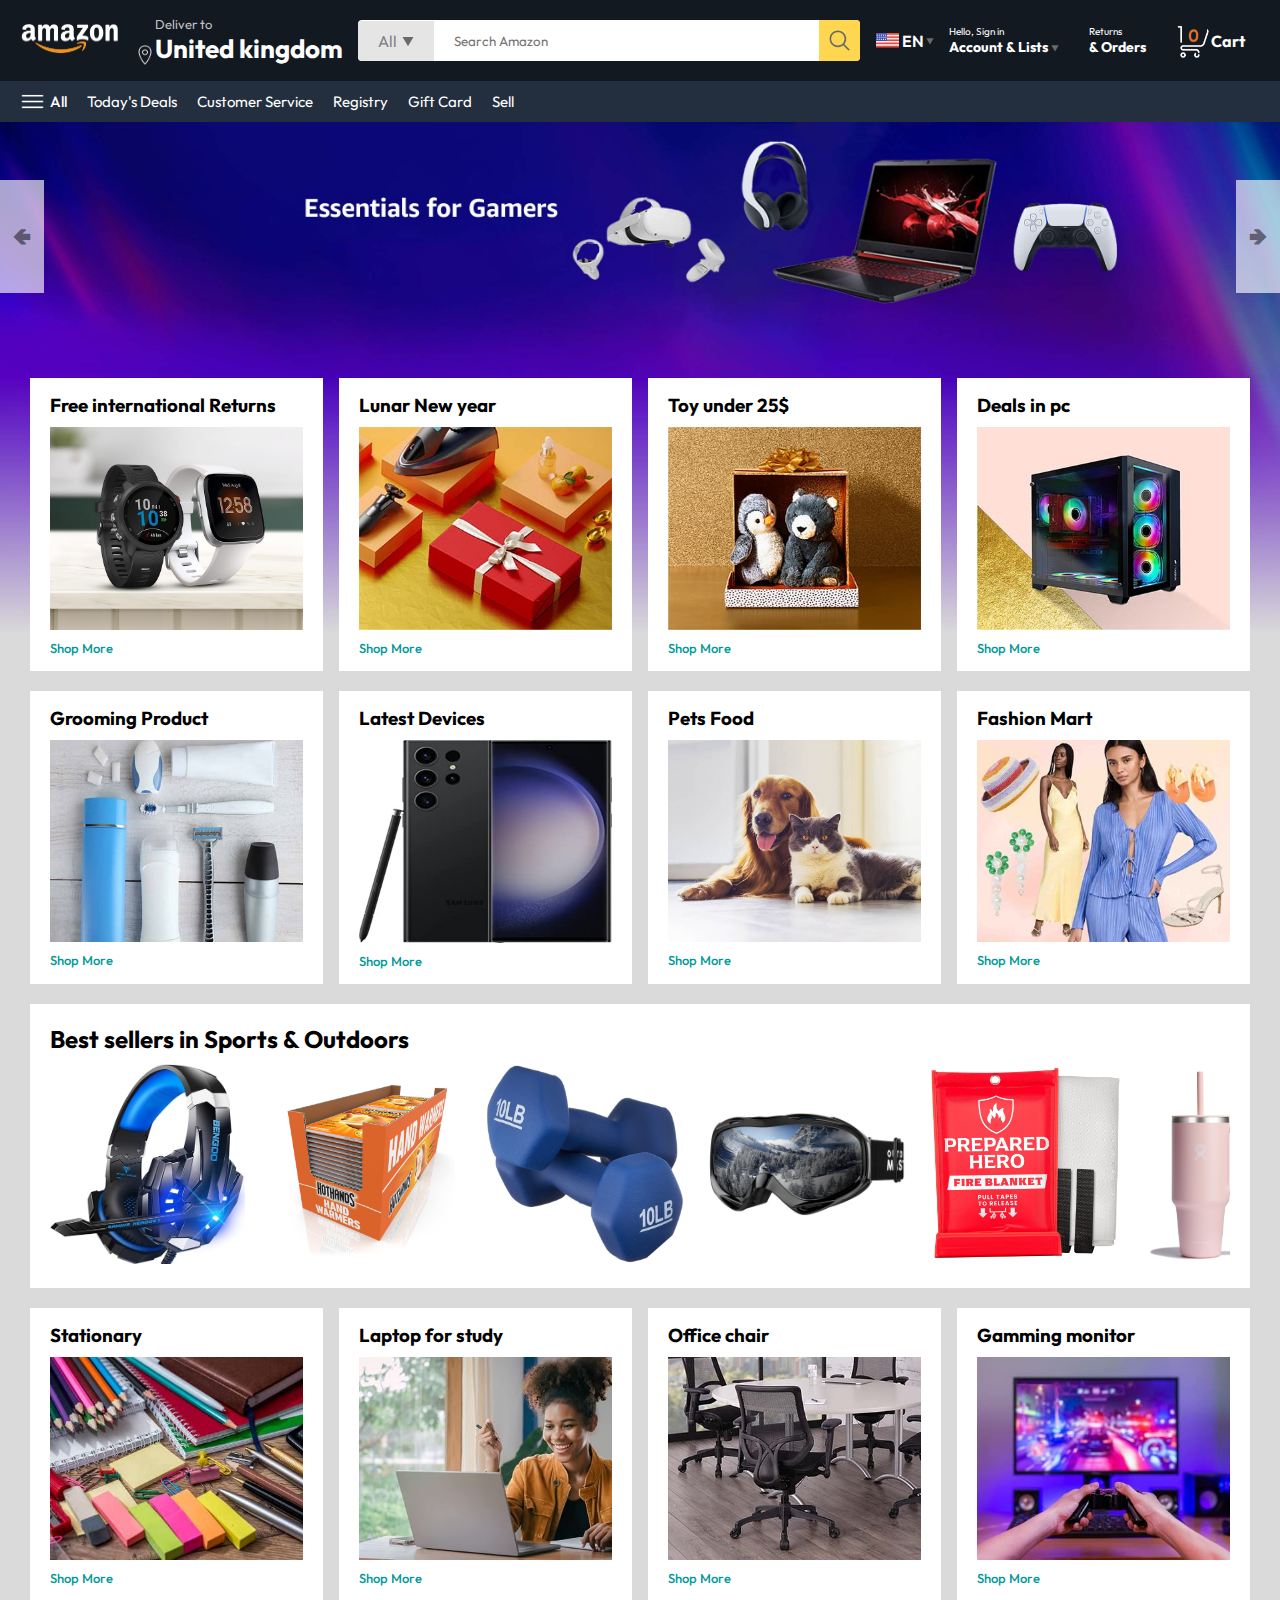
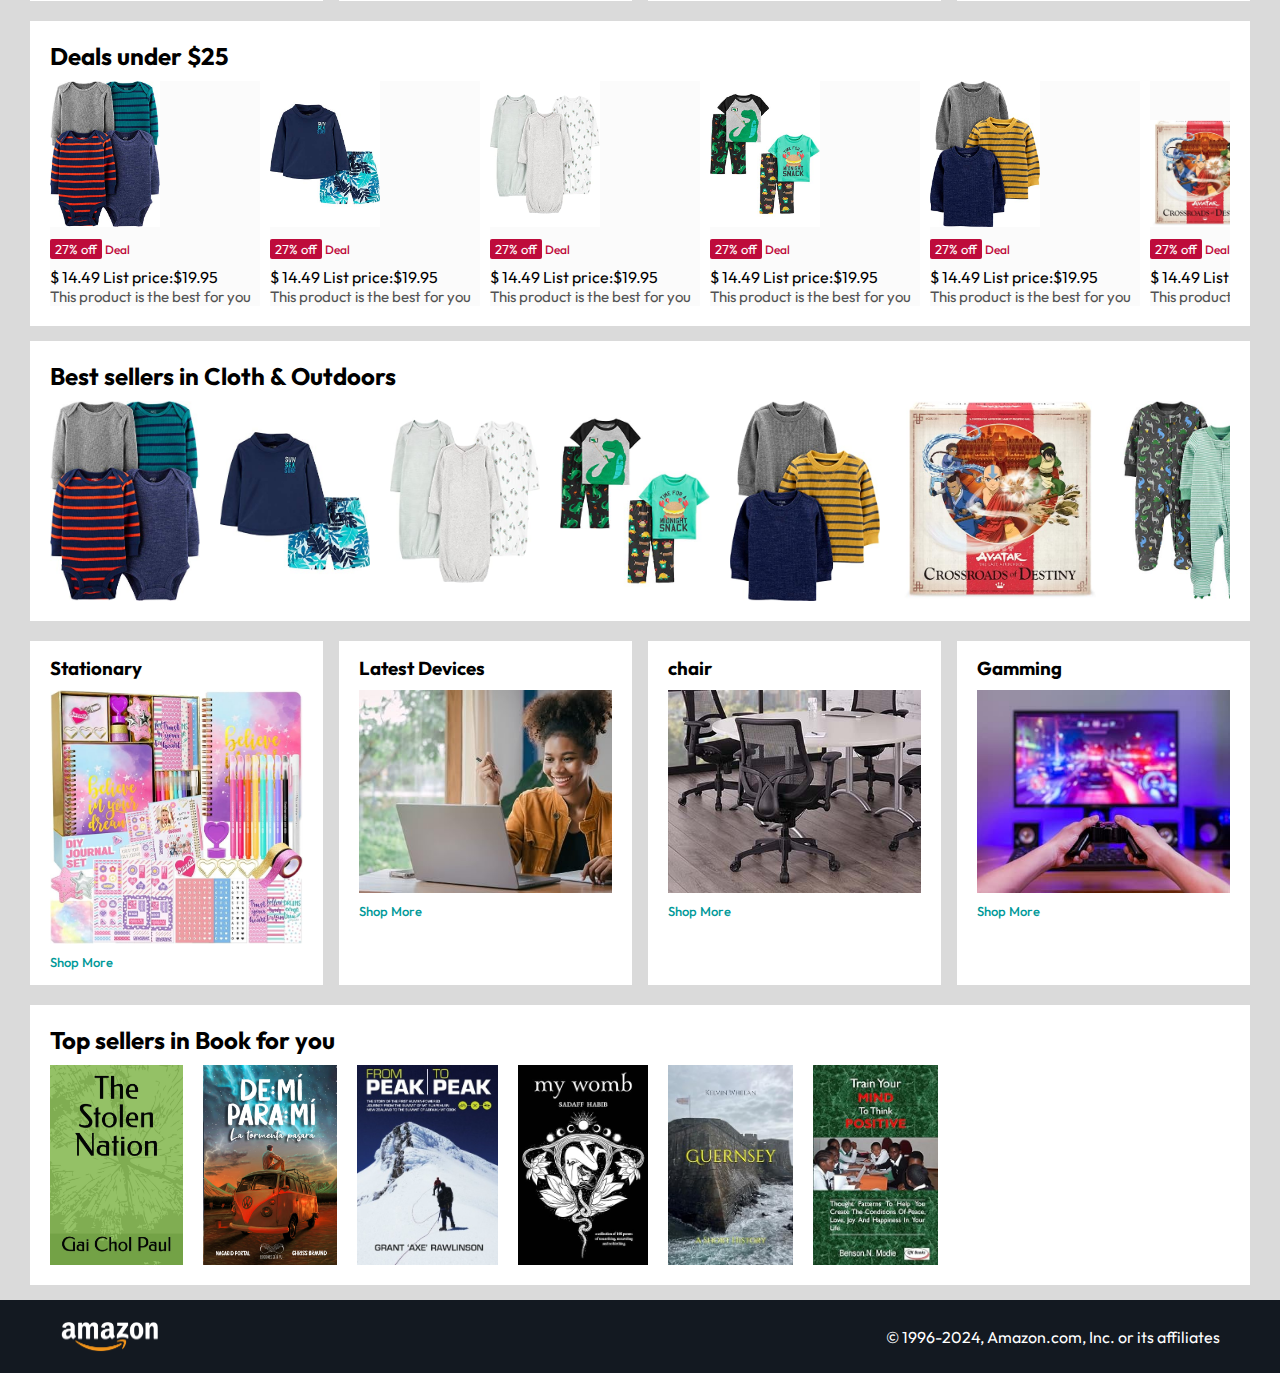
<file: index.html>
<!DOCTYPE html>
<html lang="en">
<head>
    <meta charset="UTF-8">
    <meta name="viewport" content="width=device-width, initial-scale=1.0">
    <title>Amazon clone by Mehedi</title>
    <link rel="stylesheet" href="style.css">
    <link rel="preconnect" href="https://fonts.googleapis.com">
<link rel="preconnect" href="https://fonts.gstatic.com" crossorigin>
<link href="https://fonts.googleapis.com/css2?family=Outfit:wght@100..900&display=swap" rel="stylesheet">
</head>
<body>
    <nav>
        <a href="/">
            <img src="/assets/amazon_logo.png" width="100" alt="amazon_logo">
        </a>
        <div class="nave-country">
            <img src="./assets/location_icon.png" height="20" alt="location_icon">
             <div>
                <p>Deliver to</p>
                <h1>United kingdom</h1>
             </div>
                            
        </div>
        <div class="nave-search">
            <div class="nave-search-category">
                <p>All</p>
                <img src="./assets/dropdown_icon.png" height="12" alt="dropdown_icon">    
            </div>
            <input type="text" class="nave-search-input" placeholder="Search Amazon">
            <img src="./assets/search_icon.png" class="nave-search-icon" alt="">

        </div>
        <div class="nav-langauge">
            <img src="./assets/us_flag.png" width="25px" alt="us_flag">
            <P>EN</P>
            <img src="./assets/dropdown_icon.png" width="8px" alt="dropdown_icon">

        </div>
        <div class="nav-text">
            <P> <a href="./signin.html">Hello, Sign in</a></P>
            <h1>Account & Lists <img src="./assets/dropdown_icon.png" width="8px" alt="dropdown_icon"></h1>
        </div>
        <div class="nav-text">
            <p>Returns</p>
            <h1>& Orders</h1>
        </div>
        <a href="./signin.html" class="mobile-user-icon" style="display: none;">
            <img src="./assets/user.png">
        </a>


        <div>
            <a href="./cart.html" class="nav-cart">
                <img src="./assets/cart_icon.png" width="35px" alt="cart_icon">
                <h4>Cart</h4>
            </a>
        </div>
    </nav>

    <div class="nav-buttom">
        <div>
            <img src="./assets/menu_icon.png" width="25px" alt="menu_icon">
            <p>All</p>
        </div>
        <a href="" class="nav-buttom-item1">Today's Deals</a>
        <a href="" class="nav-buttom-item2">Customer Service</a>
        <a href="" class="nav-buttom-item3">Registry</a>
        <a href="" class="nav-buttom-item4">Gift Card</a>
        <a href="" class="nav-buttom-item5">Sell</a>
    </div>

    <div class="header-slider">
        <a href="#" class="control-prev">&#129144;</a>
        <a href="#" class="control-next">&#129146;</a>
        <ul>
            <img src="./assets/header1.jpg" class="header-img" alt="header-img">
            <img src="./assets/header2.jpg" class="header-img" alt="header-img">
            <img src="./assets/header3.jpg" class="header-img" alt="header-img">
            <img src="./assets/header4.jpg" class="header-img" alt="header-img">
            <img src="./assets/header5.jpg" class="header-img" alt="header-img">
            <img src="./assets/header6.jpg" class="header-img" alt="header-img">
        </ul>
    </div>
    <div class="box-row header-box">
        <div class="box-col">
            <h3>Free international Returns</h3>
            <img src="./assets/box-img111_.jpg" alt="">
            <a href="/">Shop More</a>
        </div>
        <div class="box-col">
            <h3>Lunar New year</h3>
            <img src="./assets/box1-2.jpg" alt="">
            <a href="/">Shop More</a>
        </div>
        <div class="box-col">
            <h3>Toy under 25$</h3>
            <img src="./assets/box1-3.jpg" alt="">
            <a href="/">Shop More</a>
        </div>
        <div class="box-col">
            <h3>Deals in pc</h3>
            <img src="./assets/box1-4.jpg" alt="">
            <a href="/">Shop More</a>
        </div>
    </div>

    <div class="box-row">
        <div class="box-col">
            <h3>Grooming Product</h3>
            <img src="./assets/box2-1.jpg" alt="">
            <a href="/">Shop More</a>
        </div>
        <div class="box-col">
            <h3>Latest Devices</h3>
            <img src="./assets/box2-2.jpg" alt="">
            <a href="/">Shop More</a>
        </div>
        <div class="box-col">
            <h3>Pets Food</h3>
            <img src="./assets/box2-3.jpg" alt="">
            <a href="/">Shop More</a>
        </div>
        <div class="box-col">
            <h3>Fashion Mart</h3>
            <img src="./assets/box2-4.jpg" alt="">
            <a href="/">Shop More</a>
        </div>
    </div>


<div class="products-slider">
    <h2>Best sellers in Sports & Outdoors</h2>
    <div class="products">
        <a href="./product.html">
            <img src="./assets/product_img.jpg">
        </a>
          <img src="./assets/product1-1.jpg" alt="">
          <img src="./assets/product1-2.jpg" alt="">
          <img src="./assets/product1-3.jpg" alt="">
          <img src="./assets/product1-4.jpg" alt="">
          <img src="./assets/product1-5.jpg" alt="">
          <img src="./assets/product1-6.jpg" alt="">
          <img src="./assets/product1-7.jpg" alt="">
          <img src="./assets/product1-8.jpg" alt="">
          <img src="./assets/product1-9.jpg" alt="">
          <img src="./assets/product1-10.jpg" alt="">
    </div>
</div>

<div class="box-row">
    <div class="box-col">
        <h3>Stationary</h3>
        <img src="./assets/box3-1.jpg" alt="">
        <a href="/">Shop More</a>
    </div>
    <div class="box-col">
        <h3>Laptop for study</h3>
        <img src="./assets/box3-2.jpg" alt="">
        <a href="/">Shop More</a>
    </div>
    <div class="box-col">
        <h3>Office chair</h3>
        <img src="./assets/box3-3.jpg" alt="">
        <a href="/">Shop More</a>
    </div>
    <div class="box-col">
        <h3>Gamming monitor</h3>
        <img src="./assets/box3-4.jpg" alt="">
        <a href="/">Shop More</a>
    </div>
</div>


<div class="product-slider-with-price">
    <h2>Deals under $25</h2>
    <div class="products">
        <div class="product-card">
            <div class="product-img-container">
                <img src="./assets/product2-1.jpg" alt="">
            </div>
            <div class="product-offer">
                <p>27% off</p> <span>Deal</span>
            </div>
           <p class="product-price">$ <span>14.49</span> List price:$19.95</p>
           <h4>This product is the best for you</h4>
        </div>
        <div class="product-card">
            <div class="product-img-container">
                <img src="./assets/product2-2.jpg" alt="">
            </div>
            <div class="product-offer">
                <p>27% off</p> <span>Deal</span>
            </div>
           <p class="product-price">$ <span>14.49</span> List price:$19.95</p>
           <h4>This product is the best for you</h4>
        </div>
        <div class="product-card">
            <div class="product-img-container">
                <img src="./assets/product2-3.jpg" alt="">
            </div>
            <div class="product-offer">
                <p>27% off</p> <span>Deal</span>
            </div>
           <p class="product-price">$ <span>14.49</span> List price:$19.95</p>
           <h4>This product is the best for you</h4>
        </div>
        <div class="product-card">
            <div class="product-img-container">
                <img src="./assets/product2-4.jpg" alt="">
            </div>
            <div class="product-offer">
                <p>27% off</p> <span>Deal</span>
            </div>
           <p class="product-price">$ <span>14.49</span> List price:$19.95</p>
           <h4>This product is the best for you</h4>
        </div>
        <div class="product-card">
            <div class="product-img-container">
                <img src="./assets/product2-5.jpg" alt="">
            </div>
            <div class="product-offer">
                <p>27% off</p> <span>Deal</span>
            </div>
           <p class="product-price">$ <span>14.49</span> List price:$19.95</p>
           <h4>This product is the best for you</h4>
        </div>
        <div class="product-card">
            <div class="product-img-container">
                <img src="./assets/product2-6.jpg" alt="">
            </div>
            <div class="product-offer">
                <p>27% off</p> <span>Deal</span>
            </div>
           <p class="product-price">$ <span>14.49</span> List price:$19.95</p>
           <h4>This product is the best for you</h4>
        </div>
        <div class="product-card">
            <div class="product-img-container">
                <img src="./assets/product2-7.jpg" alt="">
            </div>
            <div class="product-offer">
                <p>27% off</p> <span>Deal</span>
            </div>
           <p class="product-price">$ <span>14.49</span> List price:$19.95</p>
           <h4>This product is the best for you</h4>
        </div>
        <div class="product-card">
            <div class="product-img-container">
                <img src="./assets/product2-8.jpg" alt="">
            </div>
            <div class="product-offer">
                <p>27% off</p> <span>Deal</span>
            </div>
           <p class="product-price">$ <span>14.49</span> List price:$19.95</p>
           <h4>This product is the best for you</h4>
        </div>
        <div class="product-card">
            <div class="product-img-container">
                <img src="./assets/product2-9.jpg" alt="">
            </div>
            <div class="product-offer">
                <p>27% off</p> <span>Deal</span>
            </div>
           <p class="product-price">$ <span>14.49</span> List price:$19.95</p>
           <h4>This product is the best for you</h4>
        </div>
        <div class="product-card">
            <div class="product-img-container">
                <img src="./assets/product2-10.jpg" alt="">
            </div>
            <div class="product-offer">
                <p>27% off</p> <span>Deal</span>
            </div>
           <p class="product-price">$ <span>14.49</span> List price:$19.95</p>
           <h4>This product is the best for you</h4>
        </div>
        <div class="product-card">
            <div class="product-img-container">
                <img src="./assets/product2-11.jpg" alt="">
            </div>
            <div class="product-offer">
                <p>27% off</p> <span>Deal</span>
            </div>
           <p class="product-price">$ <span>14.49</span> List price:$19.95</p>
           <h4>This product is the best for you</h4>
        </div>

    </div>
</div>


<div class="products-slider">
    <h2>Best sellers in Cloth & Outdoors</h2>
    <div class="products">
          <img src="./assets/product2-1.jpg" alt="">
          <img src="./assets/product2-2.jpg" alt="">
          <img src="./assets/product2-3.jpg" alt="">
          <img src="./assets/product2-4.jpg" alt="">
          <img src="./assets/product2-5.jpg" alt="">
          <img src="./assets/product2-6.jpg" alt="">
          <img src="./assets/product2-7.jpg" alt="">
          <img src="./assets/product2-8.jpg" alt="">
          <img src="./assets/product2-9.jpg" alt="">
          <img src="./assets/product2-10.jpg" alt="">
    </div>
</div>


<div class="box-row">
    <div class="box-col">
        <h3>Stationary</h3>
        <img src="./assets/box-stationary_.jpg" alt="">
        <a href="/">Shop More</a>
    </div>
    <div class="box-col">
        <h3>Latest Devices</h3>
        <img src="./assets/box3-2.jpg" alt="">
        <a href="/">Shop More</a>
    </div>
    <div class="box-col">
        <h3>chair</h3>
        <img src="./assets/box3-3.jpg" alt="">
        <a href="/">Shop More</a>
    </div>
    <div class="box-col">
        <h3>Gamming</h3>
        <img src="./assets/box3-4.jpg" alt="">
        <a href="/">Shop More</a>
    </div>
</div>

<div class="products-slider">
    <h2>Top sellers in Book for you</h2>
    <div class="products">
          <img src="./assets/product3-1_.jpg" alt="">
          <img src="./assets/product3-2.jpg" alt="">
          <img src="./assets/product3-3.jpg" alt="">
          <img src="./assets/product3-4.jpg" alt="">
          <img src="./assets/product3-5_.jpg" alt="">
          <img src="./assets/product3-6_.jpg" alt="">
          
    </div>
</div>

<footer>
    <img src="/assets/amazon_logo.png" width="100" alt="">
    <P>© 1996-2024, Amazon.com, Inc. or its affiliates</P>
</footer>
    <script src="script.js"></script>
</body>
</html>
</file>
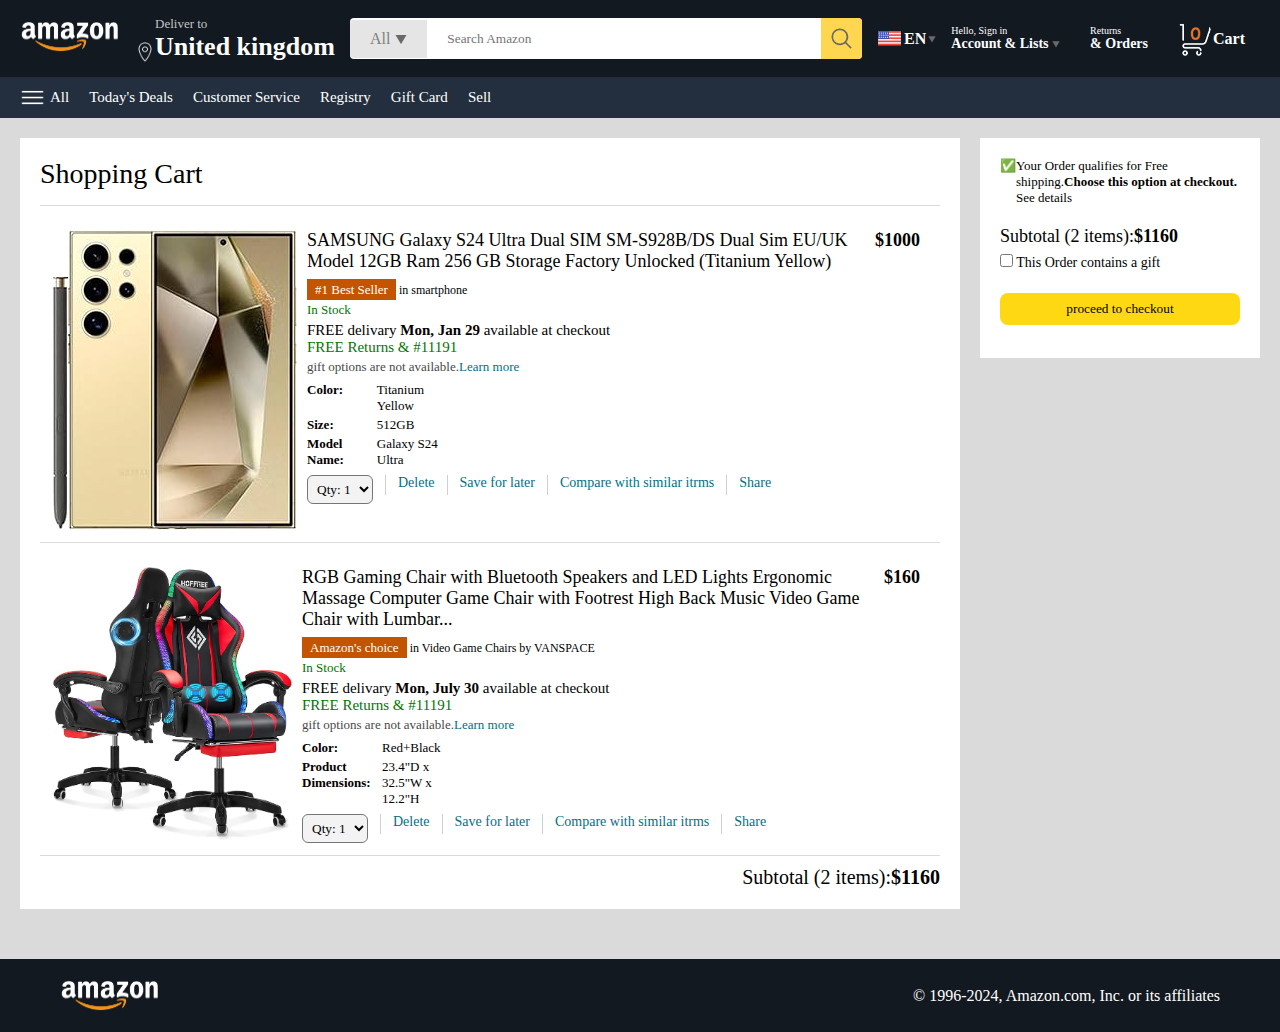
<file: cart.html>
<!DOCTYPE html>
<html lang="en">
<head>
    <meta charset="UTF-8">
    <meta name="viewport" content="width=device-width, initial-scale=1.0">
    <title>cart</title>
    <link rel="stylesheet" href="style.css">
    <link rel="stylesheet" href="cart.css">
</head>
<body>
    
    <nav>
        <a href="/">
            <img src="/assets/amazon_logo.png" width="100" alt="amazon_logo">
        </a>
        <div class="nave-country">
            <img src="./assets/location_icon.png" height="20" alt="location_icon">
             <div>
                <p>Deliver to</p>
                <h1>United kingdom</h1>
             </div>
                            
        </div>
        <div class="nave-search">
            <div class="nave-search-category">
                <p>All</p>
                <img src="./assets/dropdown_icon.png" height="12" alt="dropdown_icon">    
            </div>
            <input type="text" class="nave-search-input" placeholder="Search Amazon">
            <img src="./assets/search_icon.png" class="nave-search-icon" alt="">

        </div>
        <div class="nav-langauge">
            <img src="./assets/us_flag.png" width="25px" alt="us_flag">
            <P>EN</P>
            <img src="./assets/dropdown_icon.png" width="8px" alt="dropdown_icon">

        </div>
        <div class="nav-text">
            <P><a href="/signin.html">Hello, Sign in</a> </P>
            <h1>Account & Lists <img src="./assets/dropdown_icon.png" width="8px" alt="dropdown_icon"></h1>
        </div>
        <div class="nav-text">
            <p>Returns</p>
            <h1>& Orders</h1>
        </div>
        <div>
            <a href="" class="nav-cart">
                <img src="./assets/cart_icon.png" width="35px" alt="cart_icon">
                <h4>Cart</h4>
            </a>
        </div>
    </nav>

    <div class="nav-buttom">
        <div>
            <img src="./assets/menu_icon.png" width="25px" alt="menu_icon">
            <p>All</p>
        </div>
        <a href="" class="nav-buttom-item1">Today's Deals</a>
        <a href="" class="nav-buttom-item2">Customer Service</a>
        <a href="" class="nav-buttom-item3">Registry</a>
        <a href="" class="nav-buttom-item4">Gift Card</a>
        <a href="" class="nav-buttom-item5">Sell</a>
    </div>


    <div class="cart">
        <div class="cart-left">
            <h1>Shopping Cart</h1>
            <hr>
            <div class="product-cart-list">
                <img src="./assets/s24_ultra .jpg" alt="">
                <div>
                    <div class="product-cart-titleprice">
                        <p>SAMSUNG Galaxy S24 Ultra Dual SIM SM-S928B/DS Dual Sim EU/UK Model 12GB Ram 256 GB Storage Factory Unlocked (Titanium Yellow)</p>
                        <p><b>$1000</b></p><br/>
                    </div>
                    <p class="peoduct-cart-bestseller"><span>#1 Best Seller</span> in smartphone</p>
                    <p class="product-cart-stock">In Stock</p>
                    <p class="product-cart-delvary">FREE delivary <b>Mon, Jan 29</b> available at checkout</p>
                    <p class="product-cart-returns">FREE Returns & #11191</p>
                    <p class="product-cart-giftoption">gift options are not available.<span>Learn more</span></p>

                    <div class="product-cart-specs">
                        <p><b>Color:</b></p> <p>Titanium Yellow</p>
                        <p><b>Size:</b></p> <p>512GB</p>
                        <p><b>Model Name:</b></p> <p>Galaxy S24 Ultra</p>
                    </div>

                    <div class="cart-list-action">
                        <select>
                            <option value="1">Qty: 1</option>
                            <option value="2">Qty: 2</option>
                            <option value="3">Qty: 3</option>
                            <option value="4">Qty: 4</option>
                            <option value="5">Qty: 5</option>
                        </select>
                        <hr>
                        <p class="action-btn">Delete</p>
                        <hr>
                        <p class="action-btn">Save for later</p>
                        <hr>
                        <p class="action-btn">Compare with similar itrms</p>
                        <hr>
                        <p class="action-btn">Share</p>
                    </div>

                </div>
            </div>
             <hr>

             <div class="product-cart-list">
                <img src="./assets/gamming.jpg" alt="" width="240px">
                <div>
                    <div class="product-cart-titleprice">
                        <p>RGB Gaming Chair with Bluetooth Speakers and LED Lights Ergonomic Massage Computer Game Chair with Footrest High Back Music Video Game Chair with Lumbar...</p>
                        <p><b>$160</b></p><br/>
                    </div>
                    <p class="peoduct-cart-bestseller"><span>Amazon's choice</span> in Video Game Chairs by VANSPACE</p>
                    <p class="product-cart-stock">In Stock</p>
                    <p class="product-cart-delvary">FREE delivary <b>Mon, July 30</b> available at checkout</p>
                    <p class="product-cart-returns">FREE Returns & #11191</p>
                    <p class="product-cart-giftoption">gift options are not available.<span>Learn more</span></p>

                    <div class="product-cart-specs">
                        <p><b>Color:</b></p> <p>Red+Black</p>
                        <p><b>Product Dimensions:</b></p> <p>23.4"D x 32.5"W x 12.2"H</p>
                    </div>

                    <div class="cart-list-action">
                        <select>
                            <option value="1">Qty: 1</option>
                            <option value="2">Qty: 2</option>
                            <option value="3">Qty: 3</option>
                            <option value="4">Qty: 4</option>
                            <option value="5">Qty: 5</option>
                        </select>
                        <hr>
                        <p class="action-btn">Delete</p>
                        <hr>
                        <p class="action-btn">Save for later</p>
                        <hr>
                        <p class="action-btn">Compare with similar itrms</p>
                        <hr>
                        <p class="action-btn">Share</p>
                    </div>

                </div>
            </div>
            <hr>
            <div class="cart-list-subtotal">
                Subtotal (2 items):<b>$1160</b>
            </div>
        </div>
        <div class="cart-right">
            <div class="cart-free-delivery">
                <p>&#x2705</p>
                <p>Your Order qualifies for Free shipping.<b>Choose this option at checkout.</b> See details</p>
            </div>
           <p class="cart-subtotal">Subtotal (2 items):<b>$1160</b></p>
           <p class="cart-right-gift"> <input type="checkbox"> This Order contains a gift</p>
           <button>proceed to checkout</button>
        </div> 
    </div>
    <footer class="footer-cart">
        <img src="/assets/amazon_logo.png" width="100" alt="">
        <P>© 1996-2024, Amazon.com, Inc. or its affiliates</P>
    </footer>

</body>
</html>
</file>
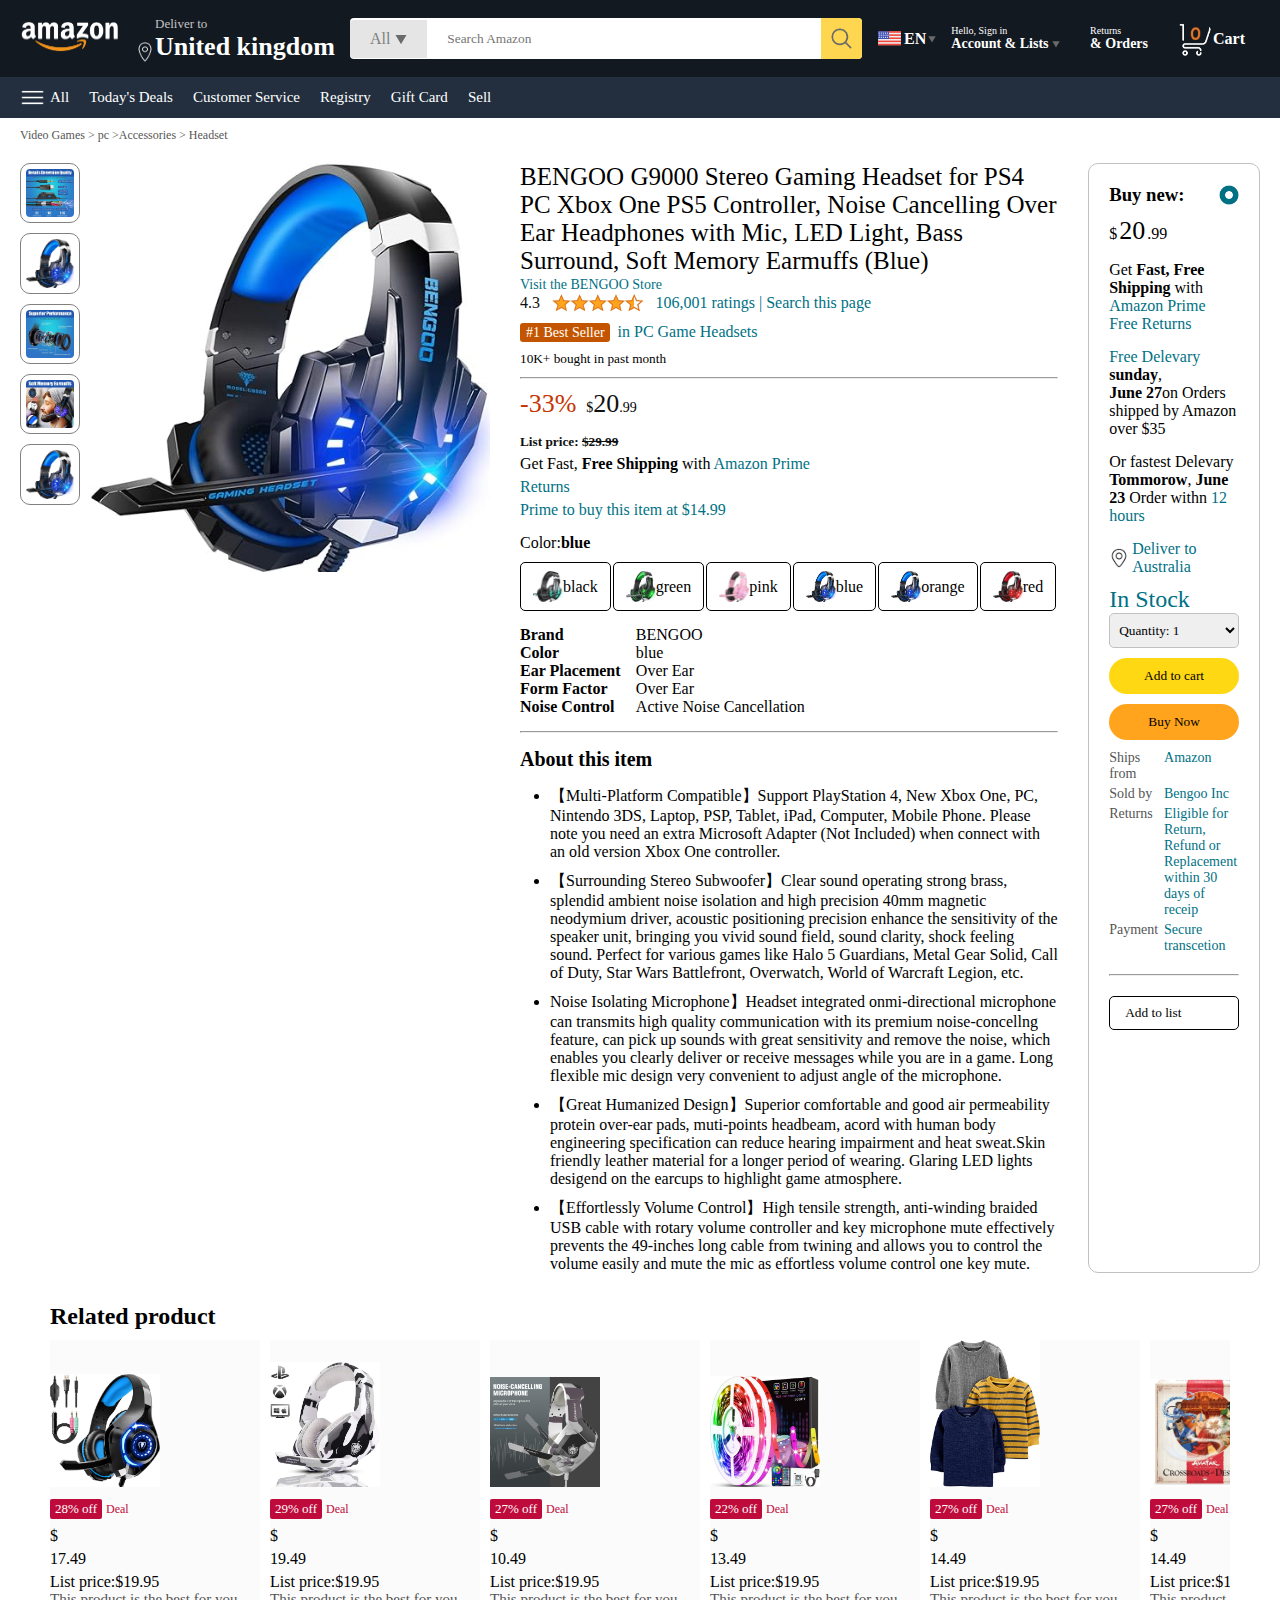
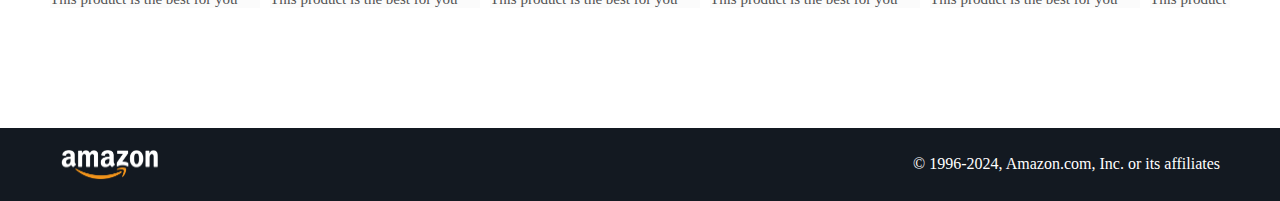
<file: product.html>
<!DOCTYPE html>
<html lang="en">
<head>
    <meta charset="UTF-8">
    <meta name="viewport" content="width=device-width, initial-scale=1.0">
    <title>product page</title>
    <link rel="stylesheet" href="style.css">
    <link rel="stylesheet" href="product.css">
</head>
<body>

    <nav>
        <a href="/">
            <img src="/assets/amazon_logo.png" width="100" alt="amazon_logo">
        </a>
        <div class="nave-country">
            <img src="./assets/location_icon.png" height="20" alt="location_icon">
             <div>
                <p>Deliver to</p>
                <h1>United kingdom</h1>
             </div>
                            
        </div>
        <div class="nave-search">
            <div class="nave-search-category">
                <p>All</p>
                <img src="./assets/dropdown_icon.png" height="12" alt="dropdown_icon">    
            </div>
            <input type="text" class="nave-search-input" placeholder="Search Amazon">
            <img src="./assets/search_icon.png" class="nave-search-icon" alt="">

        </div>
        <div class="nav-langauge">
            <img src="./assets/us_flag.png" width="25px" alt="us_flag">
            <P>EN</P>
            <img src="./assets/dropdown_icon.png" width="8px" alt="dropdown_icon">

        </div>
        <div class="nav-text">
            <P>Hello, Sign in</P>
            <h1>Account & Lists <img src="./assets/dropdown_icon.png" width="8px" alt="dropdown_icon"></h1>
        </div>
        <div class="nav-text">
            <p>Returns</p>
            <h1>& Orders</h1>
        </div>
        <div>
            <a href="./cart.html" class="nav-cart">
                <img src="./assets/cart_icon.png" width="35px" alt="cart_icon">
                <h4>Cart</h4>
            </a>
        </div>
    </nav>

    <div class="nav-buttom">
        <div>
            <img src="./assets/menu_icon.png" width="25px" alt="menu_icon">
            <p>All</p>
        </div>
        <a href="" class="nav-buttom-item1">Today's Deals</a>
        <a href="" class="nav-buttom-item2">Customer Service</a>
        <a href="" class="nav-buttom-item3">Registry</a>
        <a href="" class="nav-buttom-item4">Gift Card</a>
        <a href="" class="nav-buttom-item5">Sell</a>
    </div>

    <p class="breadcrum">Video Games > pc >Accessories > Headset</p>
    
    <div class="product-display">
        <div class="product-d-img">
            <div class="product-icons">
                <img src="./assets/product_img__1.jpg" alt="" width="60">
                <img src="./assets/product_img.jpg" alt="" width="60">
                <img src="./assets/product-_img__3_.jpg" alt="" width="60">
                <img src="./assets/product_img___2_.jpg" alt="" width="60">
                <img src="./assets/product_img.jpg" alt="" width="60">
            </div>
            <div class="product-main-img">
                <img src="./assets/product_img.jpg" alt="" width="400">
            </div>
        </div>
        <div class="product-d-details">
            <p class="product-title">
                BENGOO G9000 Stereo Gaming Headset for PS4 PC Xbox One PS5 Controller, Noise Cancelling Over Ear Headphones with Mic, LED Light, Bass Surround, Soft Memory Earmuffs (Blue)

            </p>
            <p class="brand-store">
                <a href="#">
                    Visit the BENGOO Store
                </a>
            </p>
            <div class="product-reating">
                <div>
                    <div>4.3 <img src="./assets/rating_img.png" height="20px">  </div>
                    <p>106,001 ratings | Search this page</p>
                </div>
                <p><span>#1 Best Seller</span> in PC Game Headsets</p>
                <h5>10K+ bought in past month</h5>
                <hr>
            </div>
            <div class="product-price">
               <div>
                <p>-33%</p>
                <h1>$<span>20</span>.99</h1>
               </div>
               <h5> <b> List price: <span>$29.99</span></b></h5>
               <P>Get Fast, <b>Free Shipping </b>with<span> Amazon Prime</span></P>
               <p><span> Returns</span></p>
               <p><span> Prime to buy this item at $14.99</span></p>
            </div>

            <div class="product-color-slection">
                <p>Color:<b>blue</b> </p>
                <div class="product-color-slection-option">
                    <div class="option">
                        <img src="./assets/product_img.black.jpg" alt="" width="30px" >
                        <p>black</p>
                    </div>
                    <div class="option">
                        <img src="./assets/product_img green.jpg" alt="" width="30px" >
                        <p>green</p>
                    </div>
                    <div class="option">
                        <img src="./assets/product_img_pink.jpg" alt="" width="30px" >
                        <p>pink</p>
                    </div>
                    <div class="option">
                        <img src="./assets/product_img.jpg" alt="" width="30px" >
                        <p>blue</p>
                    </div>
                    <div class="option">
                        <img src="./assets/product_img.jpg" alt="" width="30px" >
                        <p>orange</p>
                    </div>
                    <div class="option">
                        <img src="./assets/product_img_red_.jpg" alt="" width="30px" >
                        <p>red</p>
                    </div>
                </div>
            </div>

            <div class="product-info">
                <p><b>Brand</b></p> <P>BENGOO</P>
                <p><b>Color</b></p> <P>blue</P>
                <p><b>Ear Placement</b></p> <P>Over Ear</P>
                <p><b>Form Factor</b></p> <P>Over Ear</P>
                <p><b>Noise Control</b></p> <P>Active Noise Cancellation</P>
            </div>
            <hr>
            <div class="product-discription">
                <h1>About this item</h1>
               <ul>
                <li>
                    【Multi-Platform Compatible】Support PlayStation 4, New Xbox One, PC, Nintendo 3DS, Laptop, PSP, Tablet, iPad, Computer, Mobile Phone. Please note you need an extra Microsoft Adapter (Not Included) when connect with an old version Xbox One controller.
                </li>
                <li>
                    【Surrounding Stereo Subwoofer】Clear sound operating strong brass, splendid ambient noise isolation and high precision 40mm magnetic neodymium driver, acoustic positioning precision enhance the sensitivity of the speaker unit, bringing you vivid sound field, sound clarity, shock feeling sound. Perfect for various games like Halo 5 Guardians, Metal Gear Solid, Call of Duty, Star Wars Battlefront, Overwatch, World of Warcraft Legion, etc.

                </li>
                <li>
                    Noise Isolating Microphone】Headset integrated onmi-directional microphone can transmits high quality communication with its premium noise-concellng feature, can pick up sounds with great sensitivity and remove the noise, which enables you clearly deliver or receive messages while you are in a game. Long flexible mic design very convenient to adjust angle of the microphone.  
                </li>
                <li>
                    【Great Humanized Design】Superior comfortable and good air permeability protein over-ear pads, muti-points headbeam, acord with human body engineering specification can reduce hearing impairment and heat sweat.Skin friendly leather material for a longer period of wearing. Glaring LED lights desigend on the earcups to highlight game atmosphere. 
                </li>
                <li>
                    【Effortlessly Volume Control】High tensile strength, anti-winding braided USB cable with rotary volume controller and key microphone mute effectively prevents the 49-inches long cable from twining and allows you to control the volume easily and mute the mic as effortless volume control one key mute. 
                </li>
               </ul> 

            </div>

        </div>
        <div class="product-d-purchase">
            <div class="title">
                <h3>Buy new:</h3> <img src="./assets/circle_icon.png" alt="" width="20px">
            </div>
            <h1 class="price">$<span>20</span>.99 </h1>
            <div class="gap">
                <p>Get <b> Fast, Free Shipping </b> with <span> Amazon Prime </span></p>
                <p><span>Free Returns</span></p>
            </div>
            <div class="gap">
                <p><span>Free Delevary</span> <b>sunday</b>,</p>
                <p><b>June 27</b>on Orders shipped by Amazon over $35</p>

            </div>
            <div class="gap">
                <p>Or fastest Delevary <b>Tommorow</b>, <b>June 23</b> Order withn <span>12 hours</span></p>
                
            </div>
            <div class="delivery-location">
                <img src="./assets/location_icon_dark.png" alt="location_icon" width="20px">
                <p><span>
                    Deliver to Australia
                </span></p>
            </div>
            <h2 class="product-stock">In Stock</h2>
            <select class="product-quantity">
                <option value="1">Quantity: 1</option>
                <option value="2">Quantity: 2</option>
                <option value="3">Quantity: 3</option>
            </select>

            <button class="btn">Add to cart</button>
            <button class="btn product-buy">Buy Now</button>

            <div class="product-seller-info">
                <p>Ships from</p>  <p><span>Amazon</span></p>
                <p>Sold by</p>  <p><span>Bengoo Inc</span></p>
                <p>Returns</p>  <p><span>Eligible for Return, Refund or Replacement within 30 days of receip</span></p>
                <p>Payment</p>  <p><span>Secure transcetion</span></p>
            </div>
            <hr>
            <button class="product-add-list">Add to list</button>
        </div>
    </div>

    <div class="product-slider-with-price">
        <h2>Related product</h2>
        <div class="products">
            <div class="product-card">
                <div class="product-img-container">
                    <img src="./assets/product2-1headphn.jpg" alt="">
                </div>
                <div class="product-offer">
                    <p>28% off</p> <span>Deal</span>
                </div>
               <p class="product-price">$ <span>17.49</span> List price:$19.95</p>
               <h4>This product is the best for you</h4>
            </div>
            <div class="product-card">
                <div class="product-img-container">
                    <img src="./assets/product2-2headphn.jpg" alt="">
                </div>
                <div class="product-offer">
                    <p>29% off</p> <span>Deal</span>
                </div>
               <p class="product-price">$ <span>19.49</span> List price:$19.95</p>
               <h4>This product is the best for you</h4>
            </div>
            <div class="product-card">
                <div class="product-img-container">
                    <img src="./assets/product2-3headphnjpg.jpg" alt="">
                </div>
                <div class="product-offer">
                    <p>27% off</p> <span>Deal</span>
                </div>
               <p class="product-price">$ <span>10.49</span> List price:$19.95</p>
               <h4>This product is the best for you</h4>
            </div>
            <div class="product-card">
                <div class="product-img-container">
                    <img src="./assets/product2-4light.jpg" alt="">
                </div>
                <div class="product-offer">
                    <p>22% off</p> <span>Deal</span>
                </div>
               <p class="product-price">$ <span>13.49</span> List price:$19.95</p>
               <h4>This product is the best for you</h4>
            </div>
            <div class="product-card">
                <div class="product-img-container">
                    <img src="./assets/product2-5.jpg" alt="">
                </div>
                <div class="product-offer">
                    <p>27% off</p> <span>Deal</span>
                </div>
               <p class="product-price">$ <span>14.49</span> List price:$19.95</p>
               <h4>This product is the best for you</h4>
            </div>
            <div class="product-card">
                <div class="product-img-container">
                    <img src="./assets/product2-6.jpg" alt="">
                </div>
                <div class="product-offer">
                    <p>27% off</p> <span>Deal</span>
                </div>
               <p class="product-price">$ <span>14.49</span> List price:$19.95</p>
               <h4>This product is the best for you</h4>
            </div>
            <div class="product-card">
                <div class="product-img-container">
                    <img src="./assets/product2-7.jpg" alt="">
                </div>
                <div class="product-offer">
                    <p>27% off</p> <span>Deal</span>
                </div>
               <p class="product-price">$ <span>14.49</span> List price:$19.95</p>
               <h4>This product is the best for you</h4>
            </div>
            <div class="product-card">
                <div class="product-img-container">
                    <img src="./assets/product2-8.jpg" alt="">
                </div>
                <div class="product-offer">
                    <p>27% off</p> <span>Deal</span>
                </div>
               <p class="product-price">$ <span>14.49</span> List price:$19.95</p>
               <h4>This product is the best for you</h4>
            </div>
            <div class="product-card">
                <div class="product-img-container">
                    <img src="./assets/product2-9.jpg" alt="">
                </div>
                <div class="product-offer">
                    <p>27% off</p> <span>Deal</span>
                </div>
               <p class="product-price">$ <span>14.49</span> List price:$19.95</p>
               <h4>This product is the best for you</h4>
            </div>
            <div class="product-card">
                <div class="product-img-container">
                    <img src="./assets/product2-10.jpg" alt="">
                </div>
                <div class="product-offer">
                    <p>27% off</p> <span>Deal</span>
                </div>
               <p class="product-price">$ <span>14.49</span> List price:$19.95</p>
               <h4>This product is the best for you</h4>
            </div>
            <div class="product-card">
                <div class="product-img-container">
                    <img src="./assets/product2-11.jpg" alt="">
                </div>
                <div class="product-offer">
                    <p>27% off</p> <span>Deal</span>
                </div>
               <p class="product-price">$ <span>14.49</span> List price:$19.95</p>
               <h4>This product is the best for you</h4>
            </div>
    
        </div>
    </div>

    <footer class="product-footer">
        <img src="/assets/amazon_logo.png" width="100" alt="">
        <P>© 1996-2024, Amazon.com, Inc. or its affiliates</P>
    </footer>

<script>
    const scrollContainer = document.querySelectorAll('.products');
for (const item of scrollContainer) {
    item.addEventListener("wheel",(evt) => {
        evt.preventDefault();
        item.scrollLeft += evt.deltaY;
    });
}
</script>


</body>
</html>
</file>
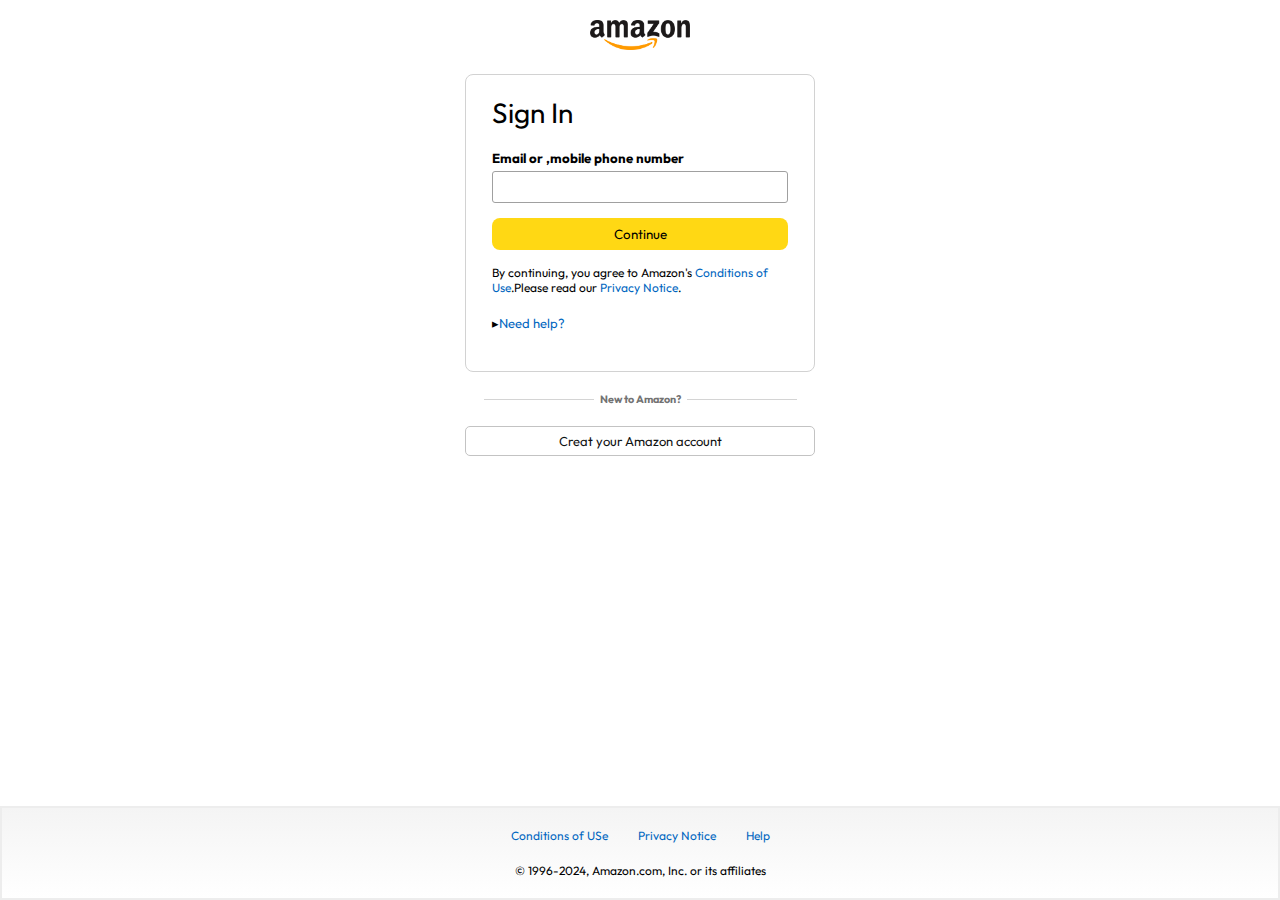
<file: signin.html>
<!DOCTYPE html>
<html lang="en">
<head>
    <meta charset="UTF-8">
    <meta name="viewport" content="width=device-width, initial-scale=1.0">
    <title>Sign In</title>
    <link rel="stylesheet" href="signin.css">
    <link rel="preconnect" href="https://fonts.googleapis.com">
<link rel="preconnect" href="https://fonts.gstatic.com" crossorigin>
<link href="https://fonts.googleapis.com/css2?family=Outfit:wght@100..900&display=swap" rel="stylesheet">
</head>
<body>
    <a href="/"><img   class="logo"  src="./assets/amazon_logo_dark.png" width="100px" ></a>
    <div class="signin-container">
        <h1 class="signin-title">Sign In</h1>
        <h5 class="input-lable">Email or ,mobile phone number</h5>
        <input type="text">
        <button>Continue</button>
        <p class="signin-condition">By continuing, you agree to Amazon's <span>Conditions of Use</span>.Please read our <span>Privacy Notice</span>.</p>
        <p class="signin-help">&#9656<span>Need help?</span></p>
    </div>
    <div class="signin-botto">
        <hr>
        <h5>New to Amazon?</h5>
        <hr>
        </div>
    
     <a href="./signup.html">
        <button class="Creat-account">Creat your Amazon account</button>
     </a>
     
    
     <footer class="signin-footer">
        <div class="footer-links">
            <a href="#">Conditions of USe</a>
            <a href="#">Privacy Notice</a>
            <a href="#">Help</a>
        </div>
        <P>© 1996-2024, Amazon.com, Inc. or its affiliates</P>
    </footer>

</body>
</html>
</file>
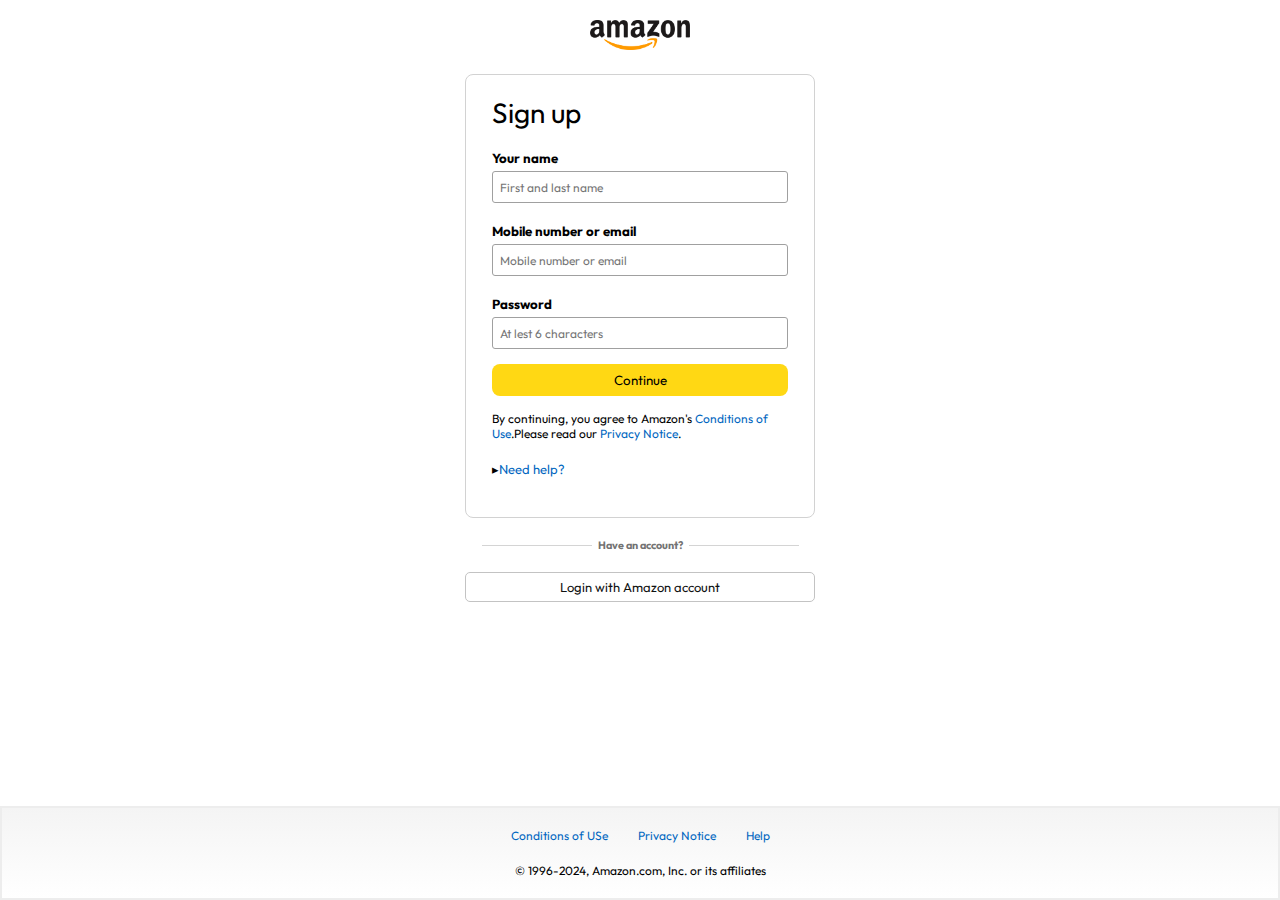
<file: signup.html>
<!DOCTYPE html>
<html lang="en">
<head>
    <meta charset="UTF-8">
    <meta name="viewport" content="width=device-width, initial-scale=1.0">
    <title>Sign up</title>
    <link rel="stylesheet" href="signin.css">
    <link rel="preconnect" href="https://fonts.googleapis.com">
    <link rel="preconnect" href="https://fonts.gstatic.com" crossorigin>
    <link href="https://fonts.googleapis.com/css2?family=Outfit:wght@100..900&display=swap" rel="stylesheet">
</head>
<body>
    
    <a href="/"><img   class="logo"  src="./assets/amazon_logo_dark.png" width="100px" ></a>
    <div class="signin-container">
        <h1 class="signin-title">Sign up</h1>
        <h5 class="input-lable">Your name</h5>
        <input type="text" placeholder="First and last name">
        <h5 class="input-lable">Mobile number or email</h5>
        <input type="text" placeholder="Mobile number or email">
        <h5 class="input-lable">Password</h5>
        <input type="password" placeholder="At lest 6 characters">
        <button>Continue</button>
        <p class="signin-condition">By continuing, you agree to Amazon's <span>Conditions of Use</span>.Please read our <span>Privacy Notice</span>.</p>
        <p class="signin-help">&#9656<span>Need help?</span></p>
    </div>
    <div class="signin-botto">
        <hr>
        <h5>Have an account?</h5>
        <hr>
        </div>
    
     <a href="./signup.html">
        <button class="Creat-account">Login with Amazon account</button>
     </a>
     
    
     <footer class="signin-footer">
        <div class="footer-links">
            <a href="#">Conditions of USe</a>
            <a href="#">Privacy Notice</a>
            <a href="#">Help</a>
        </div>
        <P>© 1996-2024, Amazon.com, Inc. or its affiliates</P>
    </footer>
</body>
</html>
</file>
<file: style.css>
*{
    padding: 0;
    margin: 0;
    box-sizing: border-box;
    font-family: Outfit;
}
body {
    background-color: #dadada;
}

a {
    text-decoration: none;
    color: inherit;
}
nav {
    display: flex;
    align-items: center;
    justify-content: space-between;
    background-color: #131921;
    padding: 10px 20px;
    color: #fff;
}
.nave-country{
    display: flex;
    align-items: end;
    margin-left: 15px;
    font-size: 13px;
    color: #c4c4c4;
}
.nave-country h1{
    color: #fff;
}
.nave-search{
    flex: 1;
    display: flex;
    align-items: center;
    background: #fff;
    color: gray;
    max-width: 1000px;
    border-radius: 4px;
    margin-left: 15px;
}
.nave-search-category{
    display: flex;
    align-items: center;
    padding: 10px 20px;
    gap: 5px;
    background: #e5e5e5;
    border-radius: 4px 0 0 4px;

}
.nave-search-input {
  border: none;
  outline: none;
  padding-left: 20px;
  width: 100%;  
}
.nave-search-icon {
    max-width: 41px;
    padding: 8px;
    background: #ffd64f;
    border-radius: 0 4px 4px 0;
}
.nav-langauge {
    display: flex;
    align-items: center;
    gap: 2px;
    font-weight: 600;
    margin-left: 15px;
}
.nav-text{
    margin: 15px;
}
.nav-text p{
    font-size: 10px;
}
.nav-text h1{
    font-size: 14px;
}
.nav-cart{
    display: flex;
    align-items: center;
    margin: 0 15px;
}
.nav-buttom{
    display: flex;
    align-items: center;
    gap: 20px;
    padding: 8px 20px;
    background: #232f3e;
    color: #fff;
    font-size: 15px;
}
.nav-buttom div{
    display: flex;
    align-items: center;
    gap: 5px;
    font-weight: 500;
}
.header-slider ul{
    display: flex;
    overflow-y:hidden;
}
.header-img{
    max-width: 100%;
    mask-image: linear-gradient(to bottom,#000000 50%, transparent 100%);
}
.header-slider a{
    position: absolute;
    top: 20%;
    z-index: 1;
    padding: 5vh 1vw;
    background: #ffffffa4;
    color: #0000007b;
    text-decoration: none;
    font-size: 18px;
    font-weight: 600;
    cursor: pointer;
}
.control-next{
    right: 0;
}
.box-row{
    display: flex;
    flex-wrap: wrap;
    row-gap: 20px;
    justify-content: space-between;
    margin: 20px 30px;
}
.box-col{
    display: flex;
    flex-direction: column;
    gap: 10px;
    padding: 15px 20px;
    background: #fff;
    max-width: 24%;
    min-height: 200px;
    z-index: 1;
}
.box-col a {
    font-size: 13px;
    color: #009999;
    font-weight: 500;
}
.header-box{
    margin-top: -20vw;
}
.products-slider{
    background: #fff;
    margin: 0 30px;
    padding: 20px;
    margin-bottom: 15px;
}
.products-slider .products{
    display: flex;
    overflow-x: auto;
    gap: 20px;
    margin-top: 10px;
}
.products-slider .products img{
    max-width: 200px;
    max-height: 200px;
}
.products-slider .products::-webkit-scrollbar{
    display: none;
}
.product-slider-with-price{
   background: #fff;
   margin: 0 30px;
   padding: 20px; 
   margin-bottom: 15px;
}
.product-slider-with-price .products{
    display: flex;
    overflow-x: auto;
    gap: 10px;
    margin-top: 10px;
}
.product-slider-with-price .products::-webkit-scrollbar{
    display: none;
}
.product-card{
    display: flex;
    flex-direction: column;
    justify-content: end;
    min-width: 210px;
    background: #fbfbfb;
}
.product-card img{
    width: 110px;
    margin: 0 5;
}
.product-offer p{
    background: #be0b3b;
    color: #fff;
    display: inline-block;
    padding: 2px 5px;
    border-radius: 2px;
    margin: 8px 0;
    font-size: 13px;
}
.product-offer span{
     color: #be0b3b;
     font-weight: 500;
     font-size: 12px;
}
.product-card h4{
    color: #525252;
    font-size: 15px;
    font-weight: 400;
}
footer{
    display: flex;
    justify-content: space-between;
    align-items: center;
    color: #fff;
    background: #131921;
    padding: 20px 60px;
}



/*--------media query--------*/

@media only screen and (max-width: 900px){
    nav{
        flex-wrap: wrap;
    }
    .nave-search{
        order: 7;
        margin: 15px 0 5px;
        min-width: 300px;
    }
    .box-col{
        max-width: 48%;
    }
}
@media only screen and (max-width: 600px){
    .nave-country{
        display: none;
    }
    .nav-langauge{
        display: none;
    }
    .nav-text{
        display: none;
    }
    .nav-buttom{
        font-size: 13px;
        gap: 10px;
        overflow-x: scroll;
    }
    .nav-buttom::-webkit-scrollbar{
        display: none;
    }
    .nav-buttom p{
        text-wrap: nowrap;
    }
    .mobile-user-icon{
        display: flex !important;
        flex: 1;
        justify-content: flex-end;

    }
    .mobile-user-icon img{
        width: 25px;
    }
    .nav-cart h4{
        display: none;
    }
    .nav-cart img{
        width: 25px;
    }
    .header-slider a{
         top: 24%;
         padding: 2vh 1vh;
         font-size: 15px;
    }
    footer{
        justify-content: center;
        flex-direction: column;
        font-size: 14px;
    }
}
</file>
<file: cart.css>
.cart{
    display: flex;
    gap: 20px;
    margin: 20px;   
}
.cart-left{
    background: white;
    padding: 20px;
}
.cart-left h1{
    font-size: 28px;
    margin-bottom: 15px;
    font-weight: 400;
}
.cart-left hr{
    border: none;
    height: 1px;
    background: #dadada;
}
.product-cart-list{
    display: flex;
    align-items: start;
    gap: 10px;
    padding: 24px 0 12px 12px;
}
.product-cart-titleprice{
    display: flex;
    gap: 20px;
    font-size: 18px;

}
.peoduct-cart-bestseller{
    font-size: 12px;
    margin-top: 10px;
}
.peoduct-cart-bestseller span{
    font-size: 13px;
    background: #c45500;
    color: #fff;
    padding: 3px 8px;

}

.product-cart-stock{
  font-size: 13px;
  color: #007600;
  margin: 4px 0px;
}    
.product-cart-delvary{
    font-size: 15px;
}
.product-cart-returns{
    font-size: 15px;
    color: #007600;
    font-weight: 400;
}
.product-cart-giftoption{
    color: #494949;
    font-size: 13px;
    margin: 3px 0;
}
.product-cart-giftoption span{
    color: #007185;
}
.product-cart-specs{
    max-width: 150px;
    display: grid;
    grid-template-columns: auto auto;
    row-gap: 3px;
    font-size: 13px;
    margin: 7px 0;
}
.cart-list-action{
    display: flex;
    gap: 12px;
    font-size: 14px;
    color: #007185;
}
.cart-list-action hr{
    height: 20px;
    width: 1px;
    background: #cfcfcf;
}
.cart-list-action select{
    padding: 5px;
    border-radius: 6px;
    background: #f3f3f3;
}
.cart-list-subtotal{
    text-align: right;
    font-size: 20px;
    margin-top: 10px;
}
.cart-right{
    background: white;
    padding: 20px;
    max-height: 220px;
    max-width: 280px;
}
.cart-free-delivery{
    display: flex;
    font-size: 13px;
}
.cart-subtotal{
  margin-top: 20px;
  font-size: 18px;
  font-weight: 500;  
}
.cart-right-gift{
    margin: 7px 0;
    font-size: 14px;
}
.cart-right button{
    width: 100%;
    height: 32px;
    margin: 15px 0;
    background: #ffd814;
    border: none;
    border-radius: 8px;
    cursor: pointer;
}
.cart-right button:hover{
    background: #ebc712;
}
.footer-cart{
    margin-top: 50px;
}

/*------midea query------*/

@media only screen and (max-width: 600px){
    .cart{
        flex-wrap: wrap;
    }
}
@media only screen and (max-width: 600px){
    .product-cart-list{
        padding: 24px 0;
    }
    .product-cart-list img{
        width: 80px;
    }
    .product-cart-titleprice{
        flex-wrap: wrap;
        font-size: 14px;
    }
    .product-cart-delvary{
        font-size: 13px;
    }
    .cart-list-action .action-btn:nth-last-child(1){
        display: none;
    }
    .cart-list-action hr:nth-last-child(2){
        display: none;
    }
    .cart-list-action .action-btn:nth-last-child(3){
        display: none;
    }
    .cart-list-action hr:nth-last-child(4){
        display: none;
    }
    .cart-right{
        min-width: 100%;
    }
}
</file>
<file: product.css>
body{
    background:#fff;
}


.breadcrum{
    padding: 10px 20px;
    font-size: 12px;
    color: #565656;
}
.product-display{
    min-height: 100%;
    padding: 10px 20px;
    display: flex;
}
.product-d-img{
    display: flex;
    gap: 10px;
}
.product-icons{
    display: flex;
    flex-direction: column;
    gap: 10px;
}
.product-icons img{
    border: 1px solid gray;
    border-radius: 10px;
    padding: 5px;
}
.product-d-details{
    margin: 0 30px;
}
.product-title{
    font-size: 25px;
}
.brand-store a{
    margin-top: 5px;
    color: #007185;
    font-size: 14px;
}
.product-reating{
    display: flex;
    flex-direction: column;
    gap: 10px;
}
.product-reating div{
    display: flex;
    align-items: center;
    font-size: 16px;
    color: #0f1111;
    gap: 10px;
}
.product-reating p{
    color: #007185;
}
.product-reating p span{
    color: #fff;
    background: #c45500;
    padding: 2px 5px 2px 6px;
    margin: 0px 4px 0px 0px;
    border-radius: 3px;
    font-size: 14px;
}
.product-reating h5{
    font-weight: 400;
}
.product-price{
    display: flex;
    flex-direction: column;
    gap: 5px;
}
.product-price div{
    display: flex;
    align-items: center;
    gap: 10px;
    margin: 10px 0;
}
.product-price div p{
    font-size: 26px;
    color: #c73500;
}
.product-price div h1{
    font-size: 14px;
    font-weight: 500;
}
.product-price div h1 span{
    font-size: 26px;
    font-weight: 500;
    color: #0f1111;
}
.product-price h5{
    color: #0f1111;
    font-weight: 400;
}
.product-price h5 span{
    text-decoration: line-through;
}
.product-price p span{
    color: #007185;
}
.product-color-slection{
    margin: 15px 0;
}
.product-color-slection-option{
    display: flex;
    justify-content: space-between;
    margin-top: 10px;
    width: 50%;
}
.option{
    display: flex;
    align-items: center;
    padding: 8px 12px;
    border: 1px solid black;
    border-radius: 5px;
    
    margin-right: 2px;
}
.product-info{
    display: grid;
    grid-template-columns: auto auto;
    max-width: 300px;
    margin-bottom: 15px;

}
.product-discription h1{
   font-size: 20px;
   margin: 15px 0;
}
.product-discription ul{
    display: flex;
    flex-direction: column;
    gap: 10px;
    margin-left: 30px;
}
.product-d-purchase{
    width: 100%;
    max-width: 280px;
    border: 1px solid #c1c1c1;
    border-radius: 10px;
    padding: 20px;
}
.product-d-purchase .title{
    display: flex;
    justify-content: space-between;
    align-items: center;

}
.product-d-purchase .price{
    font-size: 16px;
    font-weight: 400;
    margin: 10px 0;
}
.product-d-purchase .price span{
    font-size: 26px;
    padding: 2px;
}
.product-d-purchase .gap{
    margin: 15px 0px;
}
.product-d-purchase p span{
    color: #007185;
}
.delivery-location{
    display: flex;
    align-items: center;
    gap: 3px;
}
.product-stock{
    color: #007185;
    margin-top: 10px;
    font-weight: 400;
}
.product-quantity{
    padding: 8px 5px;
    outline: none;
    width: 100%;
    border-radius: 5px;
    background: #efefef;
    border-color: #c1c1c1;
}
.product-d-purchase  .btn{
    outline: none;
    border: none;
    background: #ffd814;
    width: 100%;
    padding: 10px 0;
    margin-top: 10px;
    border-radius: 50px;
    cursor: pointer;
}
.product-d-purchase .product-buy{
    background: #ffa41c;
}
.product-seller-info{
    margin-top: 10px;
    display: grid;
    grid-template-columns: auto auto;
    gap: 4px;
    font-size: 14px;
    color: #565656;
}
.product-seller-info span{
    color: #007185;
}
.product-d-purchase hr{
    margin: 20px 0;
}
.product-add-list{
    width: 100%;
    padding: 8px 15px;
    border-radius: 5px;
    border: 1px solid #000;
    text-align: start;
    background: white;
    cursor: pointer;
}
.product-footer{
    margin-top: 100px;
}


/*---------media query--------*/

@media only screen and (max-width:600px){
    .product-display{
        flex-wrap: wrap;
    }
    .product-icons{
        display: none;
    }
    .product-main-img img{
        width: 100%;
        padding: 20px;
    }
    .option{
        padding: 6px 8px;
    }
    .option p{
        display: none;
    }
    .product-d-purchase{
        max-width: 90%;
        margin: 20px auto 10px;
    }
}
</file>
<file: signin.css>
*{
    padding: 0;
    margin: 0;
    box-sizing: border-box;
    font-family: Outfit;
}
body{
    background: white;
    text-align: center;
    font-family: Outfit;
    min-height: 100vh;
}
.logo{
    margin-top: 20px;
}
.signin-container{
    max-width: 350px;
    border: 1px solid #d2d2d2;
    margin: auto;
    margin-top: 20px;
    padding: 20px 26px;
    border-radius: 8px;
    text-align: left;
}
.signin-title{
    font-size: 28px;
    font-weight: 400;
}
.input-lable{
    margin-top: 20px;
}
.signin-container input{
    width: 100%;
    height: 32px;
    margin-top: 5px;
    padding: 3px 7px;
    border-radius: 3px;
    border: 1px solid #a0a0a0;
    font-size: 12px;
}
.signin-container input:focus{
    outline: 3px solid #c2f2ff;
}
.signin-container button{
    width: 100%;
    height: 32px;
    margin: 15px 0;
    background: #ffd814;
    border: none;
    border-radius: 8px;
    cursor: pointer;
}
.signin-container button:hover{
     background: #ebc712;
}
.signin-condition{
    font-size: 12px;

}
.signin-condition span{
    color: #0066c0;
}
.signin-help{
    font-size: 13px;
    margin: 20px 0;
    
}
.signin-help span{
    font-size: 13px;
    color: #0066c0;
}
.signin-botto{
    max-width: 350px;
    font-size: 13px;
    color: #737373;
    margin: 20px auto;
    justify-content: center;
    display: flex;
    align-items: center;
    gap: 6px;
}
.signin-botto hr{
    border: none;
    height: 1px;
    background: #d4d4d4;
    width: 110px;
}
.Creat-account{
    
    font-size: 13px;
    background: #fff;
    color: #0f1111;
    height: 30px;
    width: 350px;
    border: 1px solid #c3c3c3;
    border-radius: 5px;
}
.Creat-account:hover{
    background: #f1f1f1;
}
.signin-footer{
    width: 100%;
    height: auto;
    max-height: 200px;
    margin-top: 20px;
    padding: 20px;
    position: fixed;
    bottom: 0;
    background: linear-gradient(to bottom, #f4f4f4,#fff);
    border: 2px solid #ededed;
    font-size: 12px;
}
.footer-links{
    display: flex;
    justify-content: center;
    gap: 30px;
    margin-bottom: 20px;
}
.footer-links a{
    text-decoration: none;
    color: #0066c0;
}
</file>
